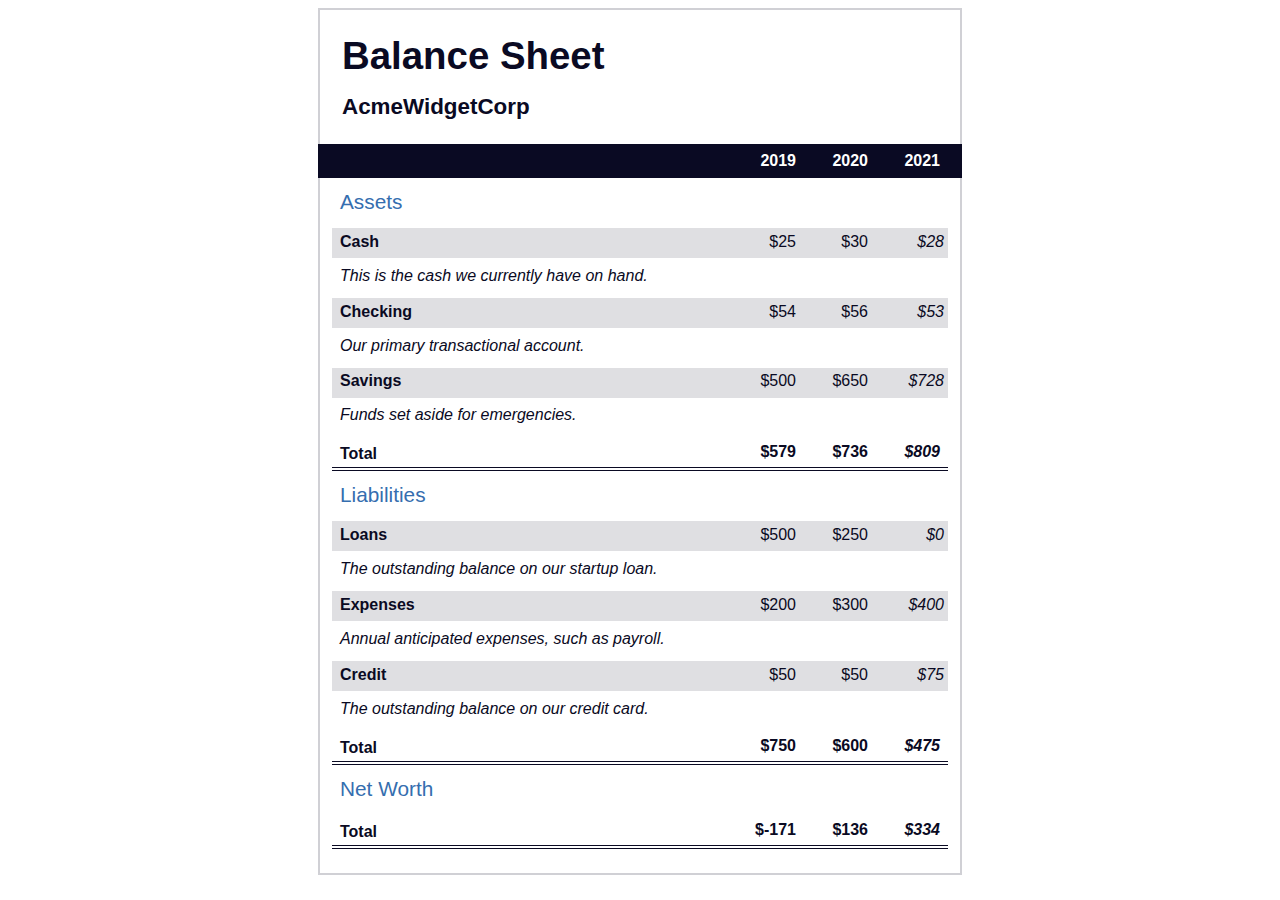
<file: 10-balance-stylesheet/index.html>
<!-- 
  span[class~="sr-only"] - span elementlerinin içindeki sr-only sonoflarının hepsini 
  #years span[class] spanın içindeki years id'ler
  tr[class="total"]: tr elementlerinin içindeki total sınıfları
  tr.total :
 -->

<!DOCTYPE html>
<html lang="en">
  <head>
    <meta charset="UTF-8">
    <meta name="viewport" content="width=device-width, initial-scale=1.0">
    <link rel="stylesheet" href="styles.css" type="text/css">
    <title>Balance Sheet</title>
    <link rel="stylesheet" href="./styles.css">
  </head>
  <body>
    <main>
      <section>
        <h1>
          <span class="flex">
            <span>AcmeWidgetCorp</span>
            <span>Balance Sheet</span>
          </span>
        </h1>
        <div id="years" aria-hidden="true">
          <span class="year">2019</span>
          <span class="year">2020</span>
          <span class="year">2021</span>
        </div>
        <div class="table-wrap">
          <table>
            <caption>Assets</caption>
            <thead>
              <tr>
                <td></td>
                <th><span class="sr-only year">2019</span></th>
                <th><span class="sr-only year">2020</span></th>
                <th class="current"><span class="sr-only year">2021</span></th>
              </tr>
            </thead>
            <tbody>
              <tr class="data">
                <th>Cash <span class="description">This is the cash we currently have on hand.</span></th>
                <td>$25</td>
                <td>$30</td>
                <td class="current">$28</td>
              </tr>
              <tr class="data">
                <th>Checking <span class="description">Our primary transactional account.</span></th>
                <td>$54</td>
                <td>$56</td>
                <td class="current">$53</td>
              </tr>
              <tr class="data">
                <th>Savings <span class="description">Funds set aside for emergencies.</span></th>
                <td>$500</td>
                <td>$650</td>
                <td class="current">$728</td>
              </tr>
              <tr class="total">
                <th>Total <span class="sr-only">Assets</span></th>
                <td>$579</td>
                <td>$736</td>
                <td class="current">$809</td>
              </tr>
            </tbody>
          </table>
          <table>
            <caption>Liabilities</caption>
            <thead>
              <tr>
              <td></td>
              <th><span class="sr-only">2019</span></th>
              <th><span class="sr-only">2020</span></th>
              <th><span class="sr-only">2021</span></th>
              </tr>
            </thead>
            <tbody>
              <tr class="data">
                <th>Loans <span class="description">The outstanding balance on our startup loan.</span></th>
                <td>$500</td>
                <td>$250</td>
                <td class="current">$0</td>
              </tr>
              <tr class="data">
                <th>Expenses <span class="description">Annual anticipated expenses, such as payroll.</span></th>
                <td>$200</td>
                <td>$300</td>
                <td class="current">$400</td>
              </tr>
              <tr class="data">
                <th>Credit <span class="description">The outstanding balance on our credit card.</span></th>
                <td>$50</td>
                <td>$50</td>
                <td class="current">$75</td>
              </tr>
              <tr class="total">
                <th>Total <span class="sr-only">Liabilities</span></th>
                <td>$750</td>
                <td>$600</td>
                <td class="current">$475</td>
              </tr>
            </tbody>
          </table>
          <table>
            <caption>Net Worth</caption>
            <thead>
              <tr>
              <td></td>
              <th><span class="sr-only">2019</span></th>
              <th><span class="sr-only">2020</span></th>
              <th><span class="sr-only">2021</span></th>
              </tr>
            </thead>
            <tbody>
              <tr class="total">
                <th>Total <span class="sr-only">Net Worth</span></th>
                <td>$-171</td>
                <td>$136</td>
                <td class="current">$334</td>
              </tr>
            </tbody>
          </table>
        </div>
      </section>
    </main>
  </body>
</html>
</file>
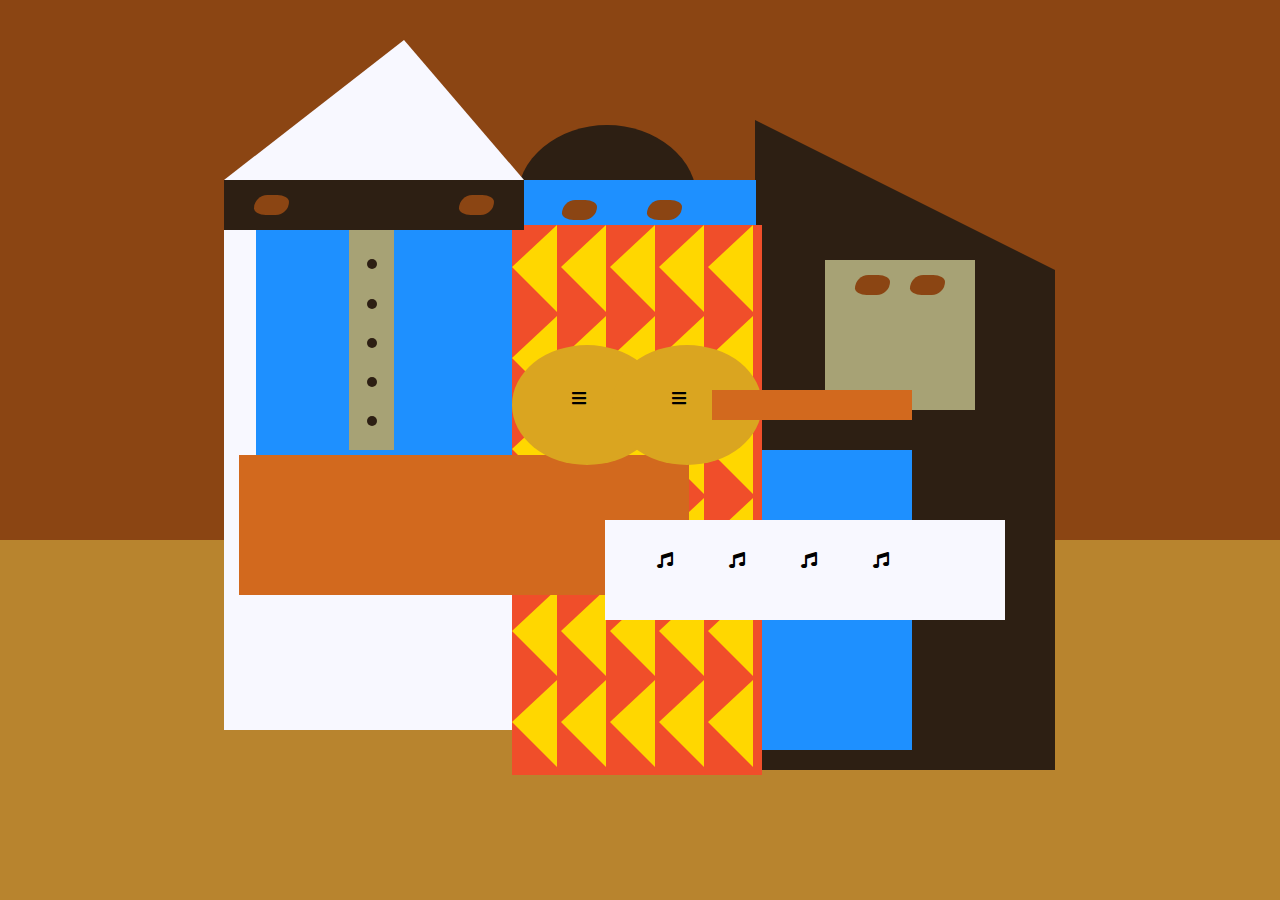
<file: 11-intermediate/index.html>
<!DOCTYPE html>
<html lang="en">
  <head>
    <meta charset="utf-8">
    <title>Picasso Painting</title>
    <link rel="stylesheet" href="./styles.css" />
    <link rel="stylesheet" href="https://use.fontawesome.com/releases/v5.8.2/css/all.css">
  </head>
  <body>
    <div id="back-wall"></div>
    <div class="characters">
      <div id="offwhite-character">
        <div id="white-hat"></div>
        <div id="black-mask">
          <div class="eyes left"></div>
          <div class="eyes right"></div>
        </div>
        <div id="gray-instrument">
          <div class="black-dot"></div>
          <div class="black-dot"></div>
          <div class="black-dot"></div>
          <div class="black-dot"></div>
          <div class="black-dot"></div>
        </div>
        <div id="tan-table"></div>
      </div>
      <div id="black-character">
        <div id="black-hat"></div>
        <div id="gray-mask">
          <div class="eyes left"></div>
          <div class="eyes right"></div>
        </div>
        <div id="white-paper">
          <i class="fas fa-music"></i>
          <i class="fas fa-music"></i>
          <i class="fas fa-music"></i>
          <i class="fas fa-music"></i>
        </div>
      </div>
      <div class="blue" id="blue-left"></div>
      <div class="blue" id="blue-right"></div>
      <div id="orange-character">
        <div id="black-round-hat"></div>
        <div id="eyes-div">
          <div class="eyes left"></div>
          <div class="eyes right"></div>
        </div>
        <div id="triangles">
          <div class="triangle"></div>
          <div class="triangle"></div>
          <div class="triangle"></div>
          <div class="triangle"></div>
          <div class="triangle"></div>
          <div class="triangle"></div>
          <div class="triangle"></div>
          <div class="triangle"></div>
          <div class="triangle"></div>
          <div class="triangle"></div>
          <div class="triangle"></div>
          <div class="triangle"></div>
          <div class="triangle"></div>
          <div class="triangle"></div>
          <div class="triangle"></div>
          <div class="triangle"></div>
          <div class="triangle"></div>
          <div class="triangle"></div>
          <div class="triangle"></div>
          <div class="triangle"></div>
          <div class="triangle"></div>
          <div class="triangle"></div>
          <div class="triangle"></div>
          <div class="triangle"></div>
          <div class="triangle"></div>
          <div class="triangle"></div>
          <div class="triangle"></div>
          <div class="triangle"></div>
          <div class="triangle"></div>
          <div class="triangle"></div>
        </div>
        <div id="guitar">
          <div class="guitar" id="guitar-left">
            <i class="fas fa-bars"></i>
          </div>
          <div class="guitar" id="guitar-right">
            <i class="fas fa-bars"></i>
          </div>
          <div id="guitar-neck"></div>
        </div>
      </div>
    </div>
  </body>
</html>
</file>
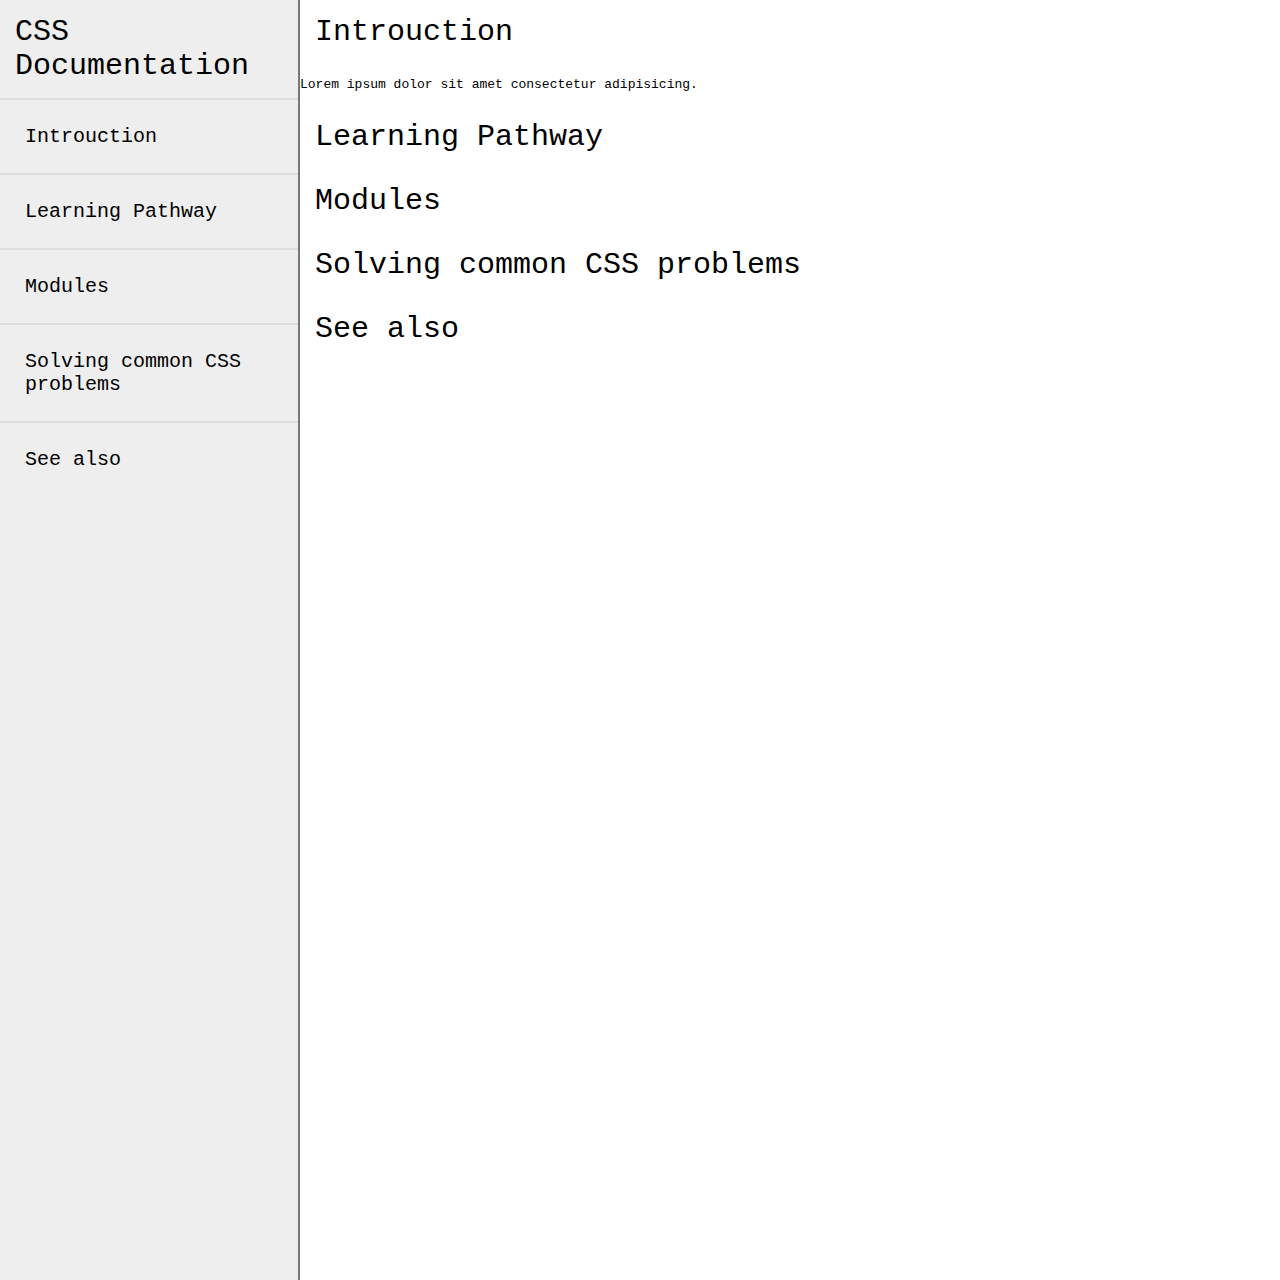
<file: 13-tecnichal-page/index.html>
<!DOCTYPE html>
<html lang="en">
<head>
    <meta charset="UTF-8">
    <meta http-equiv="X-UA-Compatible" content="IE=edge">
    <meta name="viewport" content="width=device-width, initial-scale=1.0">
    <link rel="stylesheet" href="styles.css">
    <title>Document</title>
</head>
<body>
 <nav id="navbar">
<header>CSS Documentation</header>
<a href="introduction" class="nav-link">Introuction</a>
<a href="learning_pathway" class="nav-link">Learning Pathway</a>
<a href="Modules" class="nav-link">Modules</a>
<a href="solving _common_css_problems" class="nav-link">Solving common CSS problems</a>
<a href="see_also" class="nav-link">See also</a>
 </nav>
    <main id="maain-doc">
<section class="main-section" id="introduction">
    <header>Introuction</header>
    <p> Lorem ipsum dolor sit amet consectetur adipisicing. </p>
</section>
<section class="main-section" id="learning_pathway">
    <header>Learning Pathway</header>
</section>
<section class="main-section" id="Modules">
    <header>Modules</header>
</section>
<section class="main-section" id="solving _common_css_problems">
    <header>Solving common CSS problems</header>
</section>
<section class="main-section" id="see_also">
    <header>See also</header>
</section>

    </main>

</body>
</html>
</file>
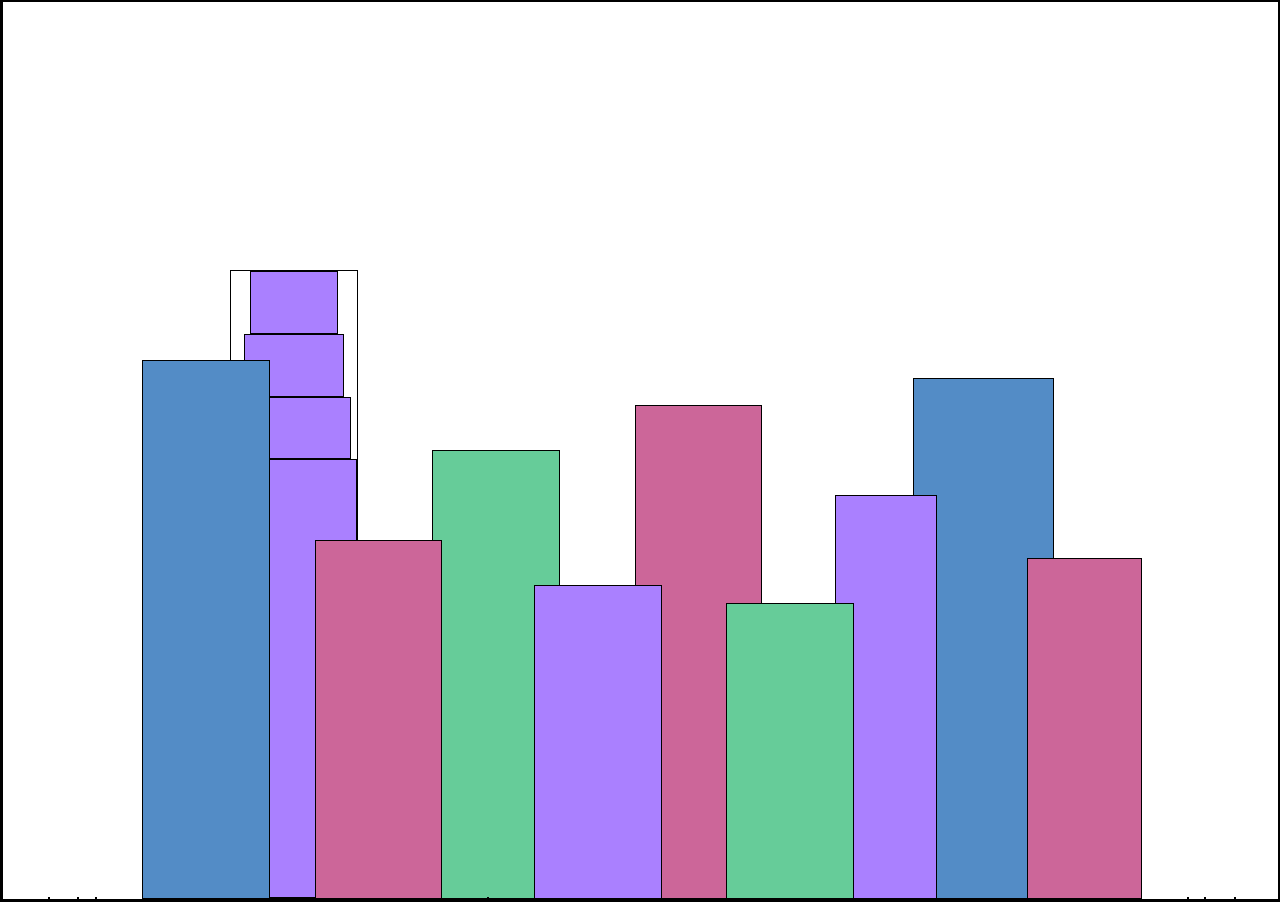
<file: 14-city-skyline/index.html>
<!DOCTYPE html>
<html lang="en">    
  <head>
    <meta charset="UTF-8">
    <title>City Skyline</title>
    <link href="styles.css" rel="stylesheet" />   
  </head>

  <body>
    <div class="background-buildings">
      <div></div>
      <div></div>
      <div class="bb1">
        <div class="bb1a"></div>
        <div class="bb1b"></div>
        <div class="bb1c"></div>
        <div class="bb1d"></div>
      </div>
      <div class="bb2"></div>
      <div class="bb3"></div>
      <div></div>
      <div class="bb4"></div>
      <div></div>
      <div></div>
    </div>

    <div class="foreground-buildings">
      <div></div>
      <div></div>
      <div class="fb1"></div>
      <div class="fb2"></div>
      <div></div>
      <div class="fb3"></div>
      <div class="fb4"></div>
      <div class="fb5"></div>
      <div class="fb6"></div>
      <div></div>
      <div></div>
    </div>
  </body>
</html>
</file>
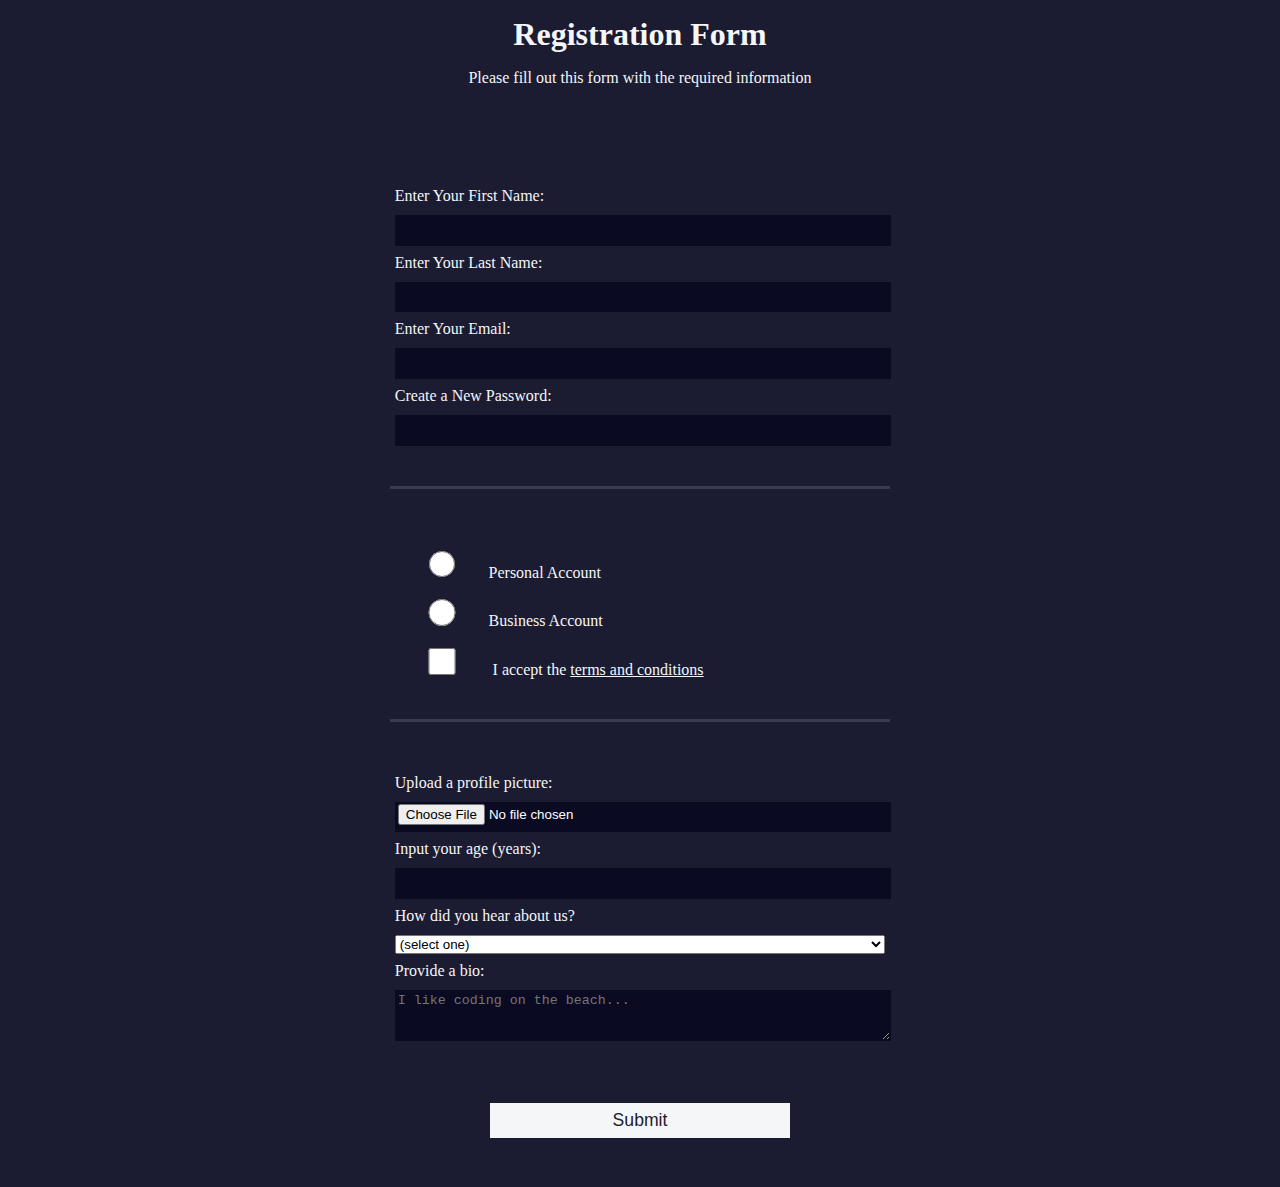
<file: 3-RegistrationForm/index.html>
<!DOCTYPE html>
<html>
  <head>
    <title>Registration Form</title>
	  <link rel="stylesheet" href="styles.css" />
  </head>
  <body>
    <h1>Registration Form</h1>
    <p>Please fill out this form with the required information</p>
    <form action='https://register-demo.freecodecamp.org'>
      <fieldset>
        <label>Enter Your First Name: <input type="text" name="first-name" required /></label>
        <label>Enter Your Last Name: <input type="text" name="last-name" required /></label>
        <label>Enter Your Email: <input type="email" name="email" required /></label>
        <label>Create a New Password: <input type="password" name="password" pattern="[a-z0-5]{8,}" required /></label>
      </fieldset>
      <fieldset>
        <label class="two inline"><input class="one" type="radio" name="account-type" />Personal Account</label>
        <label class="two inline"><input class="one"  type="radio" name="account-type" />Business Account</label>
        <label class="two inline">
          <input type="checkbox" name="terms" required  class="one inline"/> I accept the <a href="https://www.freecodecamp.org/news/terms-of-service/">terms and conditions</a>
			  </label>
      </fieldset>
      <fieldset>
        <label>Upload a profile picture: <input type="file" name="file" /></label>
        <label>Input your age (years): <input type="number" name="age" min="13" max="120" />
			  </label>
        <label>How did you hear about us?
          <select name="referrer">
            <option value="">(select one)</option>
            <option value="1">freeCodeCamp News</option>
            <option value="2">freeCodeCamp YouTube Channel</option>
            <option value="3">freeCodeCamp Forum</option>
            <option value="4">Other</option>
          </select>
        </label>
        <label>Provide a bio:
          <textarea name="bio" rows="3" cols="30" placeholder="I like coding on the beach..."></textarea>
			  </label>
      </fieldset>
      <input type="submit" value="Submit" />
    </form>
  </body>
</html>
</file>
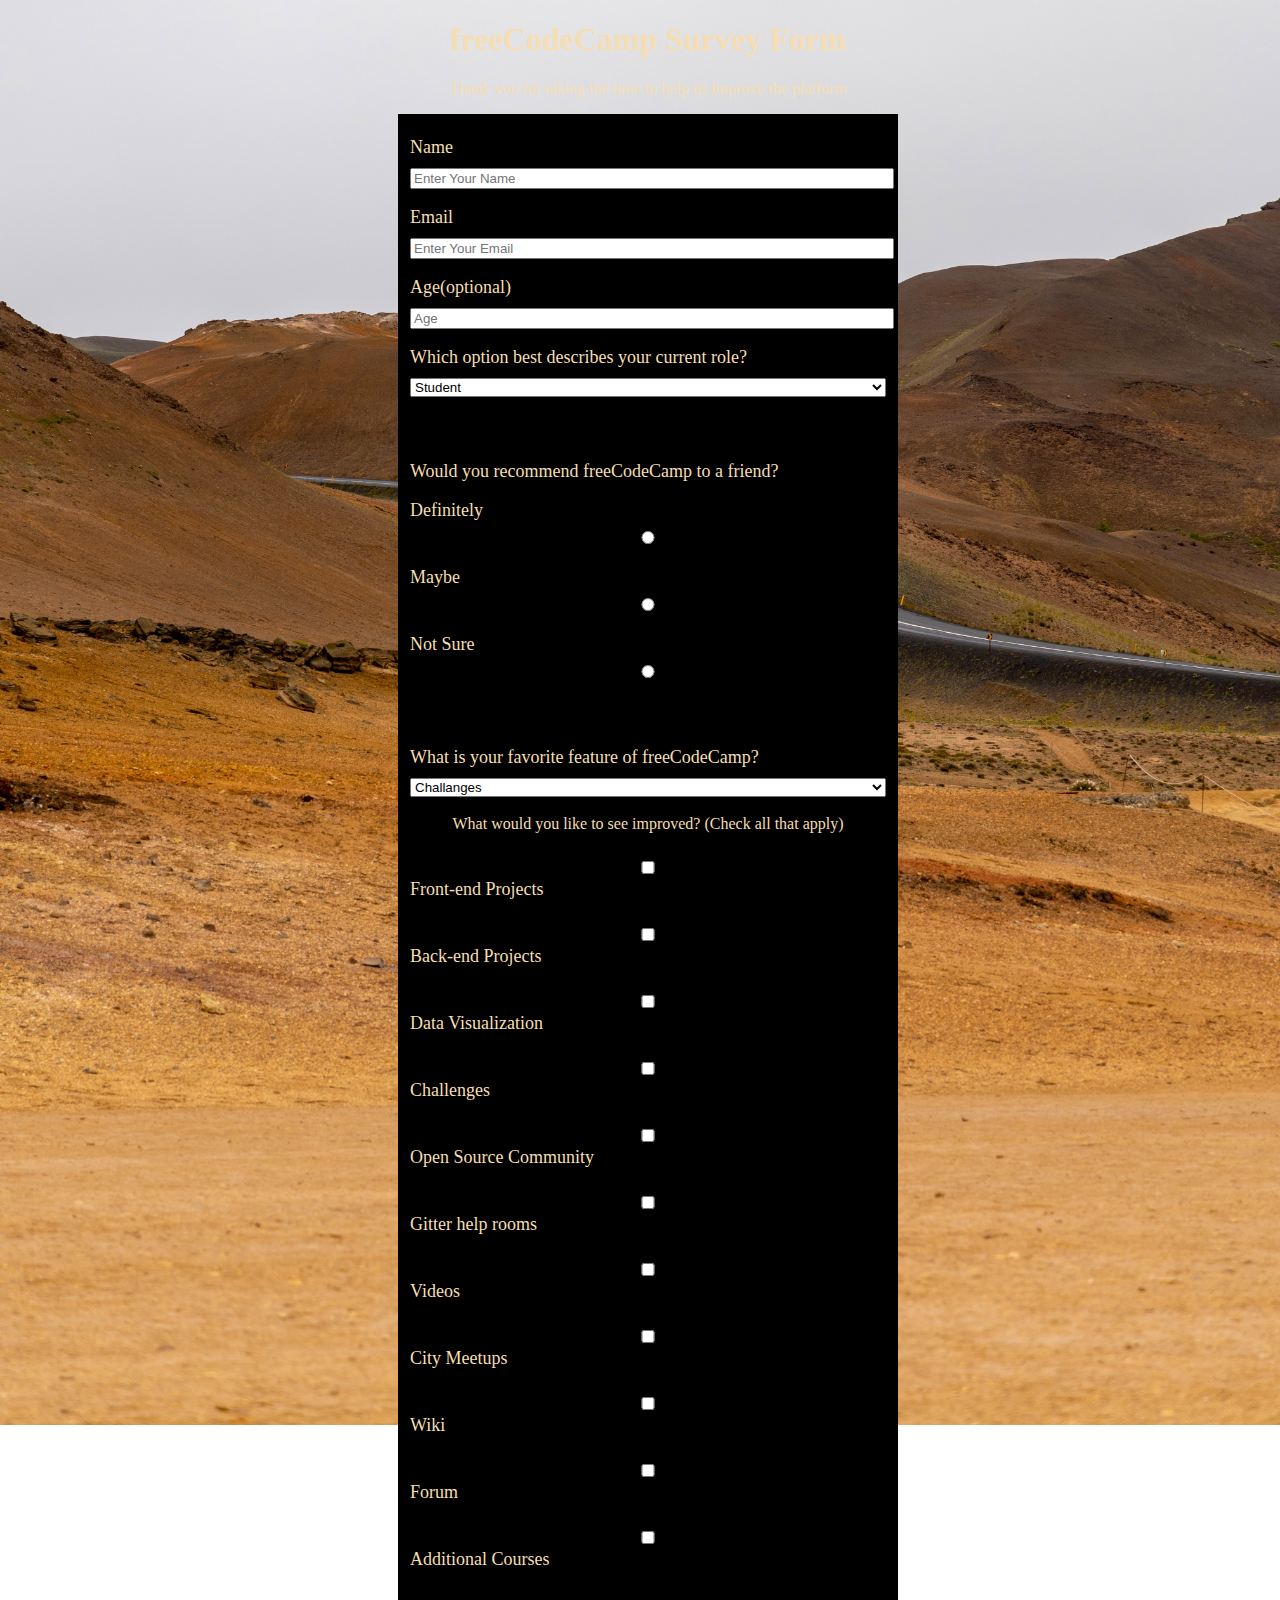
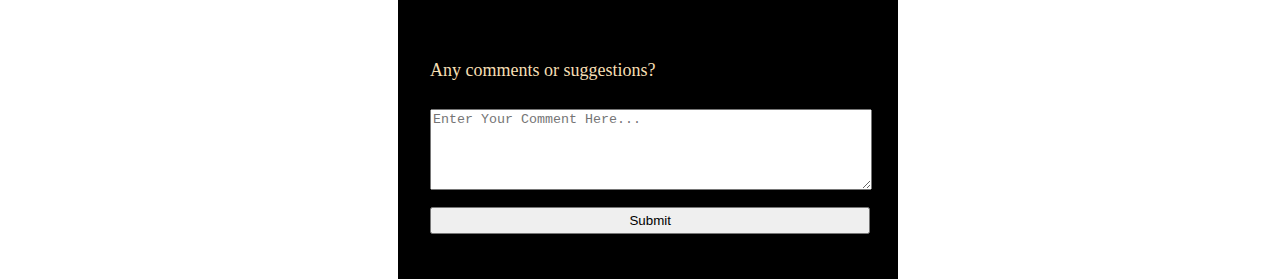
<file: 4-exam/index.html>
<!-- 

 -->
<!DOCTYPE html>
<html lang="en">
  <head>
    <meta charset="UTF-8" />
    <meta http-equiv="X-UA-Compatible" content="IE=edge" />
    <link rel="stylesheet" href="styles.css" type="text/css" />
    <meta name="viewport" content="width=device-width, initial-scale=1.0" />

    <title>freeCodeCamp Survey Form</title>
  </head>
  <body>
    <h1>freeCodeCamp Survey Form</h1>
    <p>Thank you for taking the time to help us improve the platform</p>
    <form>
      <fieldset>
        <label
          >Name
          <input type="text" name="first-name" placeholder="Enter Your Name"
        /></label>
        <label
          >Email
          <input type="email" name="email" placeholder="Enter Your Email"
        /></label>
        <label
          >Age(optional) <input type="number" name="age" placeholder="Age"
        /></label>
        <label
          >Which option best describes your current role?
          <select>
            <option>Student</option>
            <option>Full Time Job</option>
            <option>Full Time Learner</option>
            <option>Prefer Not To Say</option>
            <option>Other</option>
          </select>
        </label>
      </fieldset>
      <fieldset>
        <label>Would you recommend freeCodeCamp to a friend?</label>
        <label class="one"> Definitely<input type="radio" class="two" /></label>
        <label class="one"> Maybe <input type="radio" class="two" /></label>
        <label class="one"> Not Sure<input type="radio" class="two" /></label>
      </fieldset>
      <fieldset>
        <label
          >What is your favorite feature of freeCodeCamp?
          <select>
            <option>Challanges</option>
            <option>Projects</option>
            <option>About</option>
            <option>Home</option>
          </select>
        </label>
        <p>What would you like to see improved? (Check all that apply)</p>
        <label class="one"
          ><input type="checkbox" class="two" />Front-end Projects</label
        >
        <label class="one"
          ><input type="checkbox" class="two" />Back-end Projects</label
        >
        <label class="one"
          ><input type="checkbox" class="two" />Data Visualization</label
        >
        <label class="one"
          ><input type="checkbox" class="two" />Challenges</label
        >
        <label class="one"
          ><input type="checkbox" class="two" />Open Source Community</label
        >
        <label class="one"
          ><input type="checkbox" class="two" />Gitter help rooms</label
        >
        <label class="one"><input type="checkbox" class="two" />Videos</label>
        <label class="one"
          ><input type="checkbox" class="two" />City Meetups</label
        >
        <label class="one"><input type="checkbox" class="two" />Wiki</label>
        <label class="one"><input type="checkbox" class="two" />Forum</label>
        <label class="one"
          ><input type="checkbox" class="two" />Additional Courses</label
        >
      </fieldset>
      <fieldset>
        <label>Any comments or suggestions?</label>
        <textarea rows="5" cols="140" placeholder="Enter Your Comment Here..."></textarea>
        <input type="submit" value="Submit" />
      </fieldset>
    </form>
  </body>
</html>
</file>
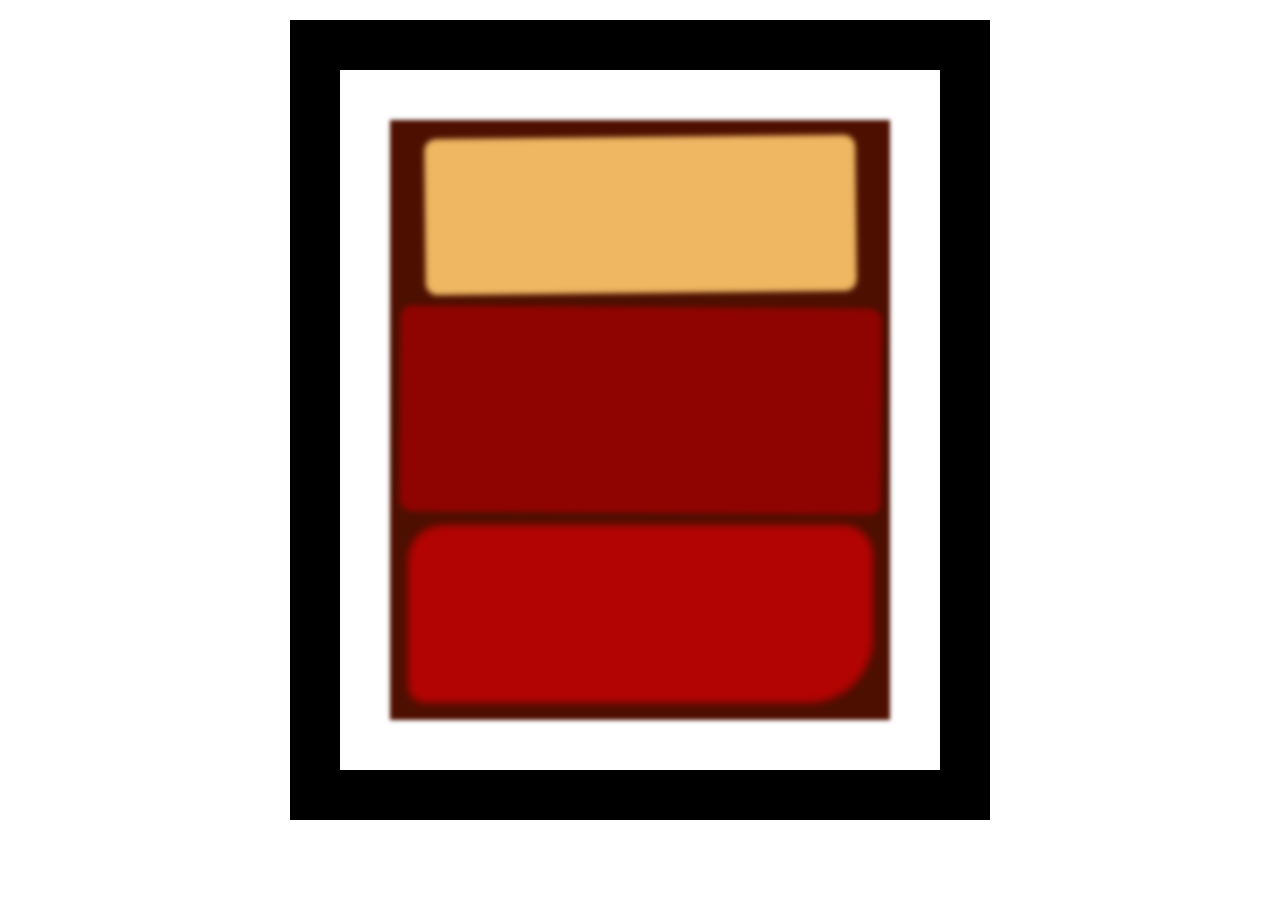
<file: 5-Box-model/index.html>
<!DOCTYPE html>
<html lang="en">
  <head>
    <meta charset="UTF-8">
    <title>Rothko Painting</title>
    <link href="./styles.css" rel="stylesheet" type="text/css">
  </head>
  <body>
    <div class="frame">
      <div class="canvas">
        <div class="one"></div>
        <div class="two"></div>
        <div class="three"></div>
      </div>
    </div>
  </body>
</html>
</file>
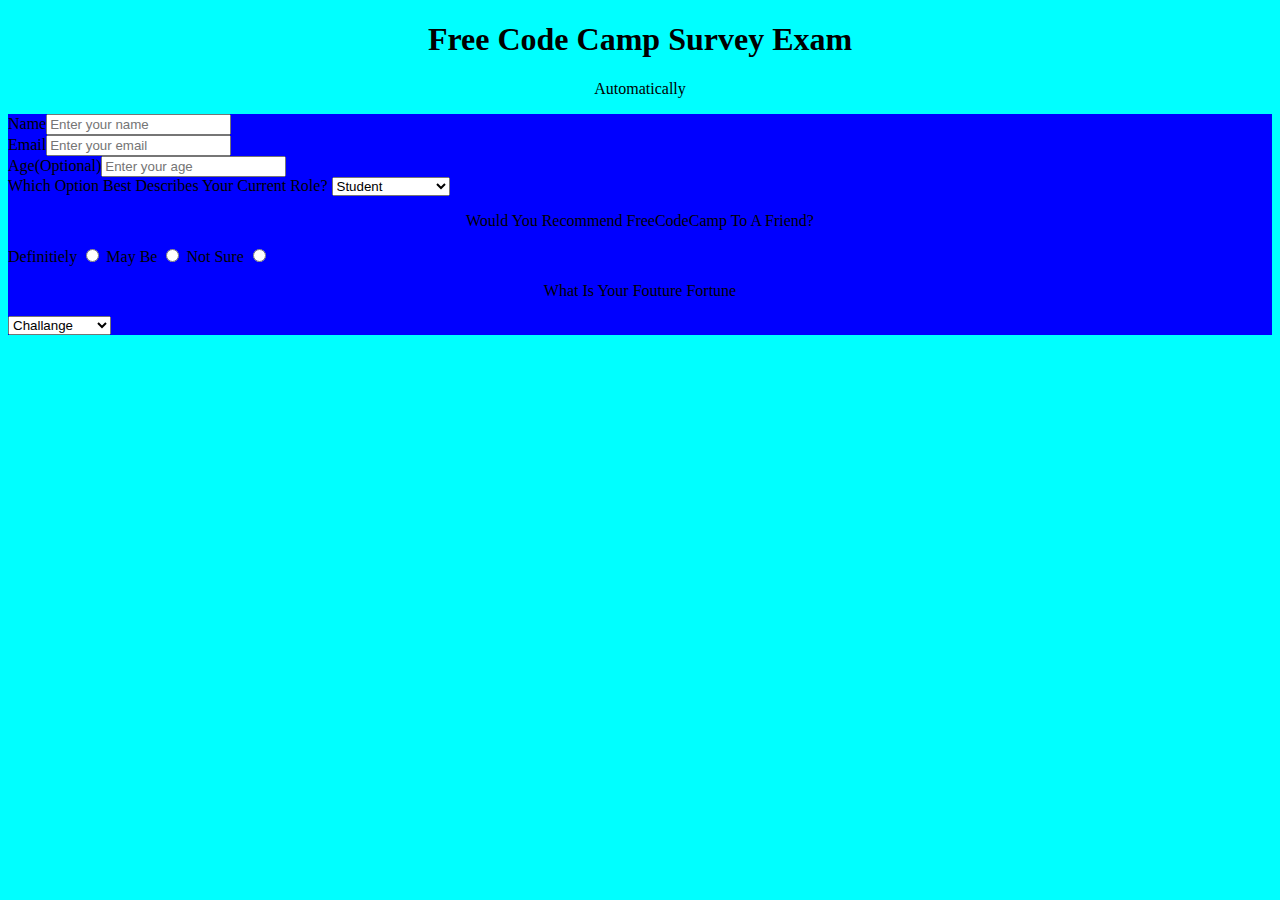
<file: 7-exam/index.html>
<!DOCTYPE html>
<html lang="en">
  <head>
    <meta charset="UTF-8" />
    <meta http-equiv="X-UA-Compatible" content="IE=edge" />
    <meta name="viewport" content="width=device-width, initial-scale=1.0" />
    <link rel="stylesheet" href="styles.css" type="text/css" />
    <title>Document</title>
  </head>
  <body>
    <header>
      <h1>free code camp survey exam</h1>
      <p>Automatically</p>
    </header>
    <form>
      <div>
        <label> Name<input type="text" placeholder="Enter your name" /> </label>
      </div>
      <div>
        <label>
          Email<input type="email" placeholder="Enter your email" />
        </label>
      </div>
      <div>
        <label> Age(optional)<input placeholder="Enter your age" /> </label>
      </div>
      <div>
        <label>Which option best describes your current role?</label>
        <select>
 
          <option>Student</option>
          <option>Full time learner</option>
          <option>Full time worker</option>
          <option>other</option>
        </select>
        <div>
          <p>Would you recommend freeCodeCamp to a friend? </p>
          <label> Definitiely <input type="radio"> </label>
          <label> May be <input type="radio"> </label>
          <label> Not Sure <input type="radio"> </label>
        </div>
        <div>
          <p>What is your fouture fortune</p>
          <select>
            <option>Challange</option>
            <option>Comunity</option>
            <option>Projects</option>
            <option>opens source</option>
          </select>
        </div>
      </div>
    </form>
  </body>
</html>
</file>
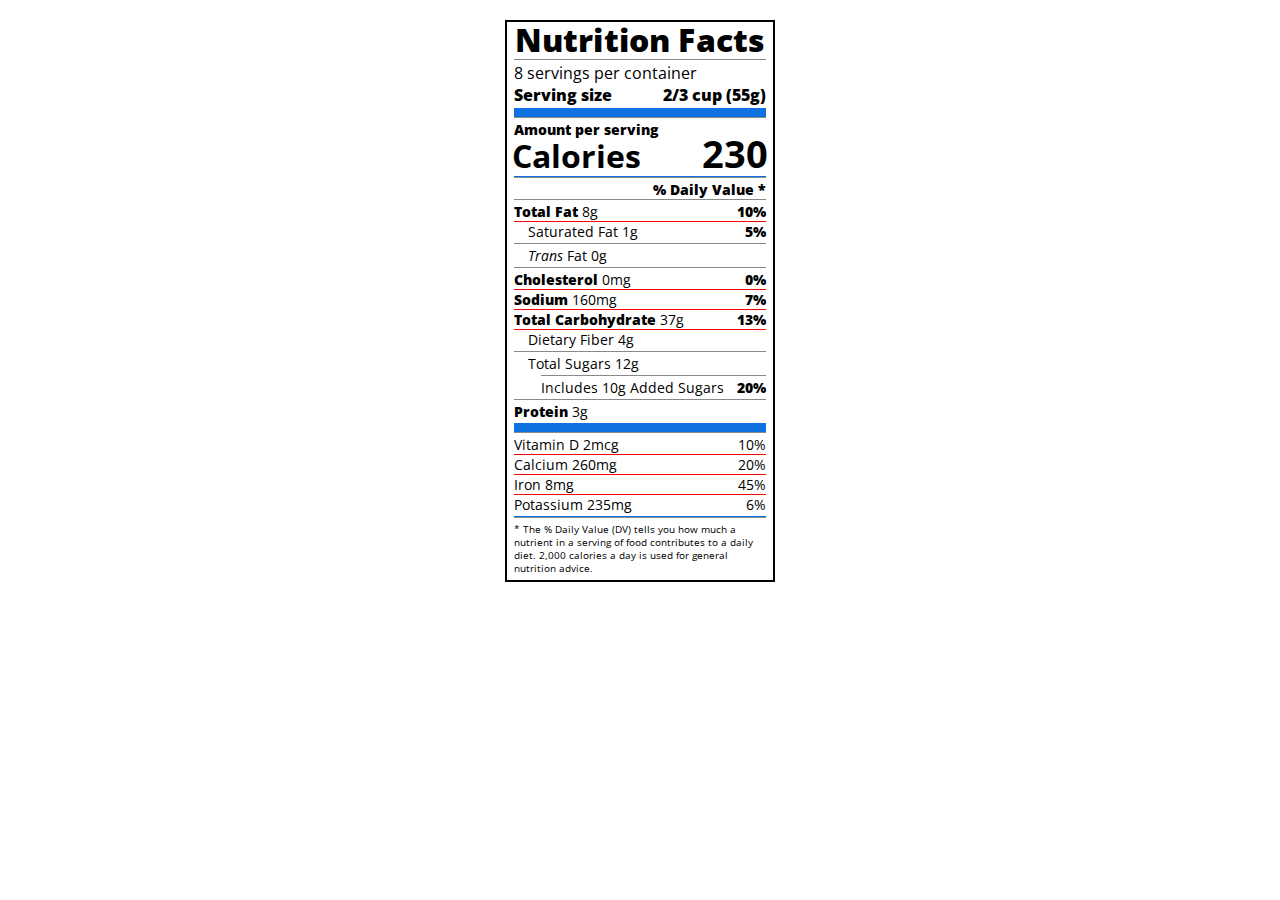
<file: 8-typografy/index.html>
<!DOCTYPE html>
<html lang="en">
  <head>
    <meta charset="UTF-8">
    <title>Nutrition Label</title>
    <link href="https://fonts.googleapis.com/css?family=Open+Sans:400,700,800" rel="stylesheet">
    <link href="./styles.css" rel="stylesheet">
  </head>
  <body>
    <div class="label">
      <header>
        <h1 class="bold">Nutrition Facts</h1>
        <div class="divider"></div>
        <p>8 servings per container</p>
        <p class="bold">Serving size <span class="right">2/3 cup (55g)</span></p>
      </header>
      <div class="divider lg"></div>
      <div class="calories-info">
        <p class="bold sm-text">Amount per serving</p>
        <h1>Calories <span class="right">230</span></h1>
      </div>
      <div class="divider md"></div>
      <div class="daily-value sm-text">
        <p class="right bold no-divider">% Daily Value *</p>
        <div class="divider"></div>
        <p><span class="bold">Total Fat</span> 8g <span class="bold right">10%</span></p>
        <p class="indent no-divider">Saturated Fat 1g <span class="bold right">5%</span></p>
        <div class="divider"></div>
        <p class="indent no-divider"><i>Trans</i> Fat 0g</p>
        <div class="divider"></div>
        <p><span class="bold">Cholesterol</span> 0mg <span class="right bold">0%</span></p>
        <p><span class="bold">Sodium</span> 160mg <span class="right bold">7%</span></p>
        <p><span class="bold">Total Carbohydrate</span> 37g <span class="right bold">13%</span></p>
        <p class="indent no-divider">Dietary Fiber 4g</p>
        <div class="divider"></div>
        <p class="indent no-divider">Total Sugars 12g</p>
        <div class="divider dbl-indent"></div>
        <p class="dbl-indent no-divider">Includes 10g Added Sugars <span class="right bold">20%</span>
        <div class="divider"></div>
        <p class="no-divider"><span class="bold">Protein</span> 3g</p>
        <div class="divider lg"></div>
        <p>Vitamin D 2mcg <span class="right">10%</span></p>
        <p>Calcium 260mg <span class="right">20%</span></p>
        <p>Iron 8mg <span class="right">45%</span></p>
        <p class="no-divider">Potassium 235mg <span class="right">6%</span></p>
      </div>
      <div class="divider md"></div>
      <p class="note">* The % Daily Value (DV) tells you how much a nutrient in a serving of food contributes to a daily diet. 2,000 calories a day is used for general nutrition advice.</p>
    </div>
  </body>
</html>
</file>
<file: 10-balance-stylesheet/styles.css>
span[class~="sr-only"] {
    border: 0 !important;
    clip: rect(1px, 1px, 1px, 1px) !important;
    clip-path: inset(50%) !important;
    -webkit-clip-path: inset(50%) !important;
    height: 1px !important;
    width: 1px !important;
    position: absolute !important;
    overflow: hidden !important;
    white-space: nowrap !important;
    padding: 0 !important;
    margin: -1px !important;
  }
  
  html {
    box-sizing: border-box;
    
  }
  
  body {
    font-family: sans-serif;
    color: #0a0a23;
  }
  
  h1 {
    max-width: 37.25rem;
    margin: 0 auto;
    padding: 1.5rem 1.25rem;
  }
  
  h1 .flex {
    display: flex;
    flex-direction: column-reverse;
    gap: 1rem;
  }
  
  h1 .flex span:first-of-type {
    font-size: 0.7em;
  }
  
  h1 .flex span:last-of-type {
    font-size: 1.2em;
  }
  
  section {
    max-width: 40rem;
    margin: 0 auto;
    border: 2px solid #d0d0d5;
  }
  
  #years {
    display: flex;
    justify-content: flex-end;
    position: sticky;
    top: 0;
    background: #0a0a23;
    color: #fff;
    z-index: 999;
    padding: 0.5rem calc(1.25rem + 2px) 0.5rem 0;
    margin: 0 -2px;
  }
  
  #years span[class] {
    font-weight: bold;
    width: 4.5rem;
    text-align: right;
  }
  
  .table-wrap {
    padding: 0 0.75rem 1.5rem 0.75rem;
  }
  
  table {
    border-collapse: collapse;
    border: 0;
    width: 100%;
    position: relative;
    margin-top: 3rem;
  }
  
  table caption {
    color: #356eaf;
    font-size: 1.3em;
    font-weight: normal;
    position: absolute;
    top: -2.25rem;
    left: 0.5rem;
  }
  
  tbody td {
    width: 100vw;
    min-width: 4rem;
    max-width: 4rem;
  }
  
  tbody th {
    width: calc(100% - 12rem);
  }
  
  tr[class="total"] {
    border-bottom: 4px double #0a0a23;
    font-weight: bold;
  }
  
  tr[class="total"] th {
    text-align: left;
    padding: 0.5rem 0 0.25rem 0.5rem;
  }
  
  tr.total td {
    text-align: right;
    padding: 0 0.25rem;
  }
  
  tr.total td:nth-of-type(3) {
    padding-right: 0.5rem;
  }
  
  tr.total:hover {
    background-color: #99c9ff;
  }
  
  td.current {
    font-style: italic;
  }
  
  tr.data {
    background-image: linear-gradient(to bottom, #dfdfe2 1.845rem, white 1.845rem);
  }
  
  tr.data th {
    text-align: left;
    padding-top: 0.3rem;
    padding-left: 0.5rem;
  }
  
  tr.data th .description {
    display: block;
    font-weight: normal;
    font-style: italic;
    padding: 1rem 0 0.75rem;
    margin-right: -13.5rem;
  }
  
  tr.data td {
    vertical-align: top;
    padding: 0.3rem 0.25rem 0;
    text-align: right;
  }
</file>
<file: 11-intermediate/styles.css>
body {
    background-color: rgb(184, 132, 46);
  }
  
  #back-wall {
    background-color: #8B4513;
    width: 100%;
    height: 60%;
    position: absolute;
    top: 0;
    left: 0;
    z-index: -1;
  }
  
  #offwhite-character {
    width: 300px;
    height: 550px;
    background-color: GhostWhite;
    position: absolute;
    top: 20%;
    left: 17.5%;
  }
  
  #white-hat {
    width: 0;
    height: 0;
    border-style: solid;
    border-width: 0 120px 140px 180px;
    border-top-color: transparent;
    border-right-color: transparent;
    border-bottom-color: GhostWhite;
    border-left-color: transparent;
    position: absolute;
    top: -140px;
    left: 0;
  }
  
  #black-mask {
    width: 100%;
    height: 50px;
    background-color: rgb(45, 31, 19);
    position: absolute;
    top: 0;
    left: 0;
    z-index: 1;
  }
  
  #gray-instrument {
    width: 15%;
    height: 40%;
    background-color: rgb(167, 162, 117);
    position: absolute;
    top: 50px;
    left: 125px;
    z-index: 1;
  }
  
  .black-dot {
    width: 10px;
    height: 10px;
    background-color: rgb(45, 31, 19);
    border-radius: 50%;
    display: block;
    margin: auto;
    margin-top: 65%;
  }
  
  #tan-table {
    width: 450px;
    height: 140px;
    background-color: #D2691E;
    position: absolute;
    top: 275px;
    left: 15px;
    z-index: 1;
  }
  
  #black-character {
    width: 300px;
    height: 500px;
    background-color: rgb(45, 31, 19);
    position: absolute;
    top: 30%;
    left: 59%;
  }
  
  #black-hat {
    width: 0;
    height: 0;
    border-style: solid;
    border-width: 150px 0 0 300px;
    border-top-color: transparent;
    border-right-color: transparent;
    border-bottom-color: transparent;
    border-left-color: rgb(45, 31, 19);
    position: absolute;
    top: -150px;
    left: 0;
  }
  
  #gray-mask {
    width: 150px;
    height: 150px;
    background-color: rgb(167, 162, 117);
    position: absolute;
    top: -10px;
    left: 70px;
  }
  
  #white-paper {
    width: 400px;
    height: 100px;
    background-color: GhostWhite;
    position: absolute;
    top: 250px;
    left: -150px;
    z-index: 1;
  }
  
  .fa-music {
    display: inline-block;
    margin-top: 8%;
    margin-left: 13%;
  }
  
  .blue {
    background-color: #1E90FF;
  }
  
  #blue-left {
    width: 500px;
    height: 300px;
    position: absolute;
    top: 20%;
    left: 20%;
  }
  
  #blue-right {
    width: 400px;
    height: 300px;
    position: absolute;
    top: 50%;
    left: 40%;
  }
  
  #orange-character {
    width: 250px;
    height: 550px;
    background-color: rgb(240, 78, 42);
    position: absolute;
    top: 25%;
    left: 40%;
  }
  
  #black-round-hat {
    width: 180px;
    height: 150px;
    background-color: rgb(45, 31, 19);
    border-radius: 50%;
    position: absolute;
    top: -100px;
    left: 5px;
    z-index: -1;
  }
  
  #eyes-div {
    width: 180px;
    height: 50px;
    position: absolute;
    top: -40px;
    left: 20px;
    z-index: 3;
  }
  
  #triangles {
    width: 250px;
    height: 550px;
  }
  
  .triangle {
    width: 0;
    height: 0;
    border-style: solid;
    border-width: 42px 45px 45px 0;
    border-top-color: transparent;
    border-right-color: Gold; /* yellow */
    border-bottom-color: transparent;
    border-left-color: transparent;
    display: inline-block;
  }
  
  #guitar {
    width: 100%;
    height: 100px;
    position: absolute;
    top: 120px;
    left: 0px;
    z-index: 3;
  }
  
  .guitar {
    width: 150px;
    height: 120px;
    background-color: Goldenrod;
    border-radius: 50%;
  }
  
  #guitar-left {
    position: absolute;
    left: 0px;
  }
  
  #guitar-right {
    position: absolute;
    left: 100px;
  }
  
  .fa-bars {
    display: block;
    margin-top: 30%;
    margin-left: 40%;
  }
  
  #guitar-neck {
    width: 200px;
    height: 30px;
    background-color: #D2691E;
    position: absolute;
    top: 45px;
    left: 200px;
    z-index: 3;
  }
  
  .eyes {
    width: 35px;
    height: 20px;
    background-color: #8B4513;
    border-radius: 20px 50%;
  }
  
  .right {
    position: absolute;
    top: 15px;
    right: 30px;
  }
  
  .left {
    position: absolute;
    top: 15px;
    left: 30px;
  }
</file>
<file: 13-tecnichal-page/styles.css>
* {
  box-sizing: border-box;
}

body{
  font-family: monospace;
  display: flex;
  margin: 0;
}

nav{
  background-color: #eee;
  max-width: 300px;
  height: 100vw;
  border-right: 2px solid #777;
}
nav a{
  border-top: 2px solid #ddd;
  color: #000;
  text-decoration: none;
  display: block;
  padding: 25px;
  font-size: 20px;
}
main{
  flex: 1; 
}
header{
  font-size: 30px;
  font-weight: 24px;
  padding: 15px;
}
</file>
<file: 14-city-skyline/styles.css>
:root {
    --building-color1: #aa80ff;
    --building-color2: #66cc99;
    --building-color3: #cc6699;
    --building-color4: #538cc6;
  }
  
  * {
    border: 1px solid black;
    box-sizing: border-box;
  }
  
  body {
    height: 100vh;
    margin: 0;
    overflow: hidden;
  }
  
  .background-buildings, .foreground-buildings {
    width: 100%;
    height: 100%;
    display: flex;
    align-items: flex-end;
    justify-content: space-evenly;
    position: absolute;
    top: 0;
  }
  
  
  .bb1 {
    width: 10%;
    height: 70%;
    display: flex;
    flex-direction: column;
    align-items: center;
  }
  
  .bb1a {
    width: 70%;
    height: 10%;
    background-color: var(--building-color1);
  }
  
  .bb1b {
    width: 80%;
    height: 10%;
    background-color: var(--building-color1);
  }
  
  .bb1c {
    width: 90%;
    height: 10%;
    background-color: var(--building-color1);
  }
  
  .bb1d {
    width: 100%;
    height: 70%;
    background-color: var(--building-color1);
  }
  
  .bb2 {
    width: 10%;
    height: 50%;
    background-color: var(--building-color2);
  }
  
  .bb3 {
    width: 10%;
    height: 55%;
    background-color: var(--building-color3);
  }
  
  .bb4 {
    width: 11%;
    height: 58%;
    background-color: var(--building-color4);
  }
  
  .fb1 {
    width: 10%;
    height: 60%;
    background-color: var(--building-color4);
  }
  .fb2 {
    width: 10%;
    height: 40%;
    background-color: var(--building-color3);
  }
  
  .fb3 {
    width: 10%;
    height: 35%;
    background-color: var(--building-color1);
  }
  
  .fb4 {
    width: 8%;
    height: 45%;
    background-color: var(--building-color1);
    position: relative;
    left: 10%;
  }
  
  .fb5 {
    width: 10%;
    height: 33%;
    background-color: var(--building-color2);
    position: relative;
    right: 10%;
  }
  
  .fb6 {
    width: 9%;
    height: 38%;
    background-color: var(--building-color3);
  }
</file>
<file: 3-RegistrationForm/styles.css>
body {
  width: 100%;
  height: 100vh;
  margin: 0;
  background-color: #1b1b32;
  color: #f5f6f7;
  font-family: Tahoma;
  font-size: 16px;
}
label {
  display: block;
  margin: 0.5rem 0.3rem;
}
fieldset {
  border-color: aqua;
  margin: 12px 0;
}
p,
h1 {
  margin: 1rem auto;
  text-align: center;
}
form {
  margin: 1rem auto;
  width: 60vw;
  max-width: 500px;
 padding: 2em;
  min-width: 100px;
}
fieldset {
  border: none;
  padding: 2rem 0;
  border-bottom: 3px solid #3b3b4f;
}
fieldset:last-of-type {
  border-bottom: none;
}
input,
textarea,
select {
  margin: 10px 0 0 0;
  width: 100%;
}
.one {
  width: 25%;
}
.two {
  width: 75%;
}

/* .inline {
  width: unset;

  width: unset;
  margin-right: 0.5em;
  margin-top: 0;
  margin-bottom: 0;
  margin-left: 0;
} */
input,
textarea {
  background-color: #0a0a23;
  border: 1px solid #0a0a23;
  color: white;
  min-height: 2em;
}
input[type="submit"] {
  display: block;
  width: 60%;
  margin: 1em auto;
  background-color: aliceblue;
  color: #1b1b32;
  height: 2em;
  font-size: 1.1rem;
  background-color: #f5f6f7;
  border: #f5f6f7;
}
input[type="file"]{
padding: 1px 2px;
}
a{

color: aliceblue;
}
</file>
<file: 4-exam/styles.css>
body {
  width: 100%;
  color: wheat;

  height: 100vh;
  /* background-image: 
    url(https://cdn.freecodecamp.org/testable-projects-fcc/images/survey-form-background.jpeg) */
  background-image: url(img.jpg);
  background-size: cover;
  background-repeat: no-repeat;
  background-position: center;
}
label {
  display: block;
  margin: 1em auto;
font-size: 18px;

}
fieldset {
  margin: 12px;
  border: none;
  margin: 12px 0;
}
form {
  margin: 1rem auto;
  width: 50vw;
  max-width: 500px;
  background-color: black;
  padding: 2rem auto;
  margin: 1rem auto;
}
h1,
p {
  text-align: center;
}
fieldset:last-of-type{
    border-bottom: none;
    padding: 2rem;
}
input, textarea, select{
    width: 100%;
    margin: 10px 0 0 0 ;
}
input[type="submit"]{
display: block;
width: 101%;
margin: 1em auto;
height: 2em;
}
</file>
<file: 5-Box-model/styles.css>
.canvas {
    width: 500px;
    height: 600px;
    background-color: #4d0f00;
    overflow: hidden;
    filter: blur(2px);
  }
  
  .frame {
    border: 50px solid black;
    width: 500px;
    padding: 50px;
    margin: 20px auto;
  }
  
  .one {
    width: 425px;
    height: 150px;
    background-color: #efb762;
    margin: 20px auto;
    box-shadow: 0 0 3px 3px #efb762;
    border-radius: 9px;
    transform: rotate(-0.6deg);
  }
  
  .two {
    width: 475px;
    height: 200px;
    background-color: #8f0401;
    margin: 0 auto 20px;
    box-shadow: 0 0 3px 3px #8f0401;
    border-radius: 8px 10px;
    transform: rotate(0.4deg);
  }
  
  .one, .two {
    filter: blur(1px);
  }
  
  .three {
    width: 91%;
    height: 28%;
    background-color: #b20403;
    margin: auto;
    filter: blur(2px);
    box-shadow: 0 0 5px 5px #b20403;
    border-radius: 30px 25px 60px 12px;
  
  }
</file>
<file: 7-exam/styles.css>
body{
    background-color: aqua;
    text-transform: capitalize;
    align-items: center;
}
h1, p{
    text-align: center;
}
form{
    background-color: blue;
}
</file>
<file: 8-typografy/styles.css>
* {
  box-sizing: border-box;
}

html {
  font-size: 16px;
}

body {
  font-family: 'Open Sans', sans-serif;
}

.label {
  border: 2px solid black;
  width: 270px;
  margin: 20px auto;
  padding: 0 7px;
}

header h1 {
  text-align: center;
  margin: -4px 0;
  letter-spacing: 0.15px
}

p {
  margin: 0;
}

.divider {
  border-bottom: 1px solid #888989;
  margin: 2px 0;
  clear: right;
}

.bold {
  font-weight: 800;
}

.right {
  float: right;
}

.lg {
  height: 10px;
}

.lg, .md {
  background-color: rgb(16, 113, 224);
  border: 3;
}

.md {
  height: 2px;

}

.sm-text {
  font-size: 0.85rem;
}

.calories-info h1 {
  margin: -5px -2px;
  overflow: hidden;
}

.calories-info span {
  font-size: 1.2em;
  margin-top: -7px;
}

.indent {
  margin-left: 1em;
}

.dbl-indent {
  margin-left: 2em;
}

.daily-value p:not(.no-divider) {
  border-bottom: 1px solid #fa0303;
}

.note {
  font-size: 0.6rem;
  margin: 5px 0;
}
</file>
